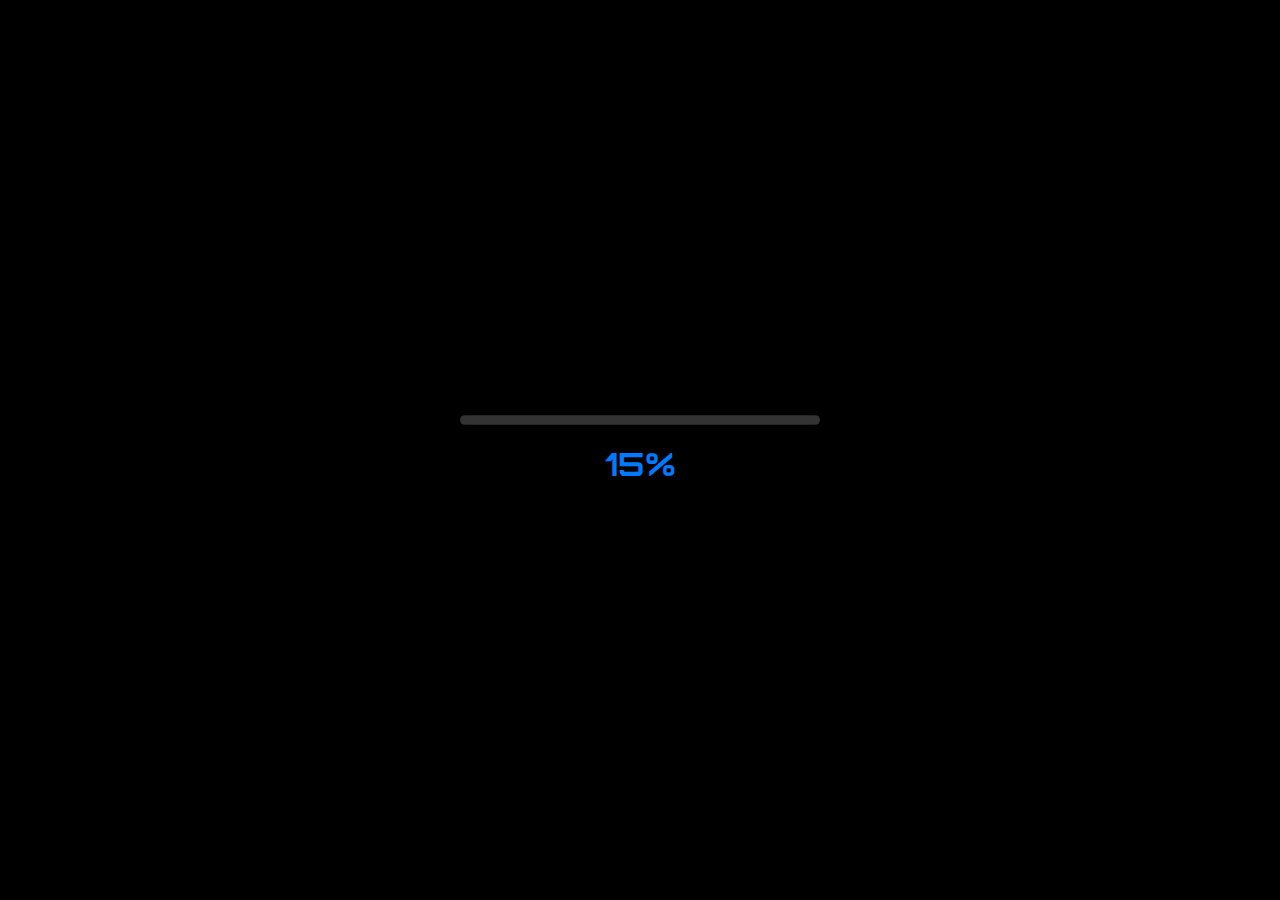
<file: loader.html>
<!DOCTYPE html>
<html lang="en">
<head>
    <meta charset="UTF-8">
    <meta name="viewport" content="width=device-width, initial-scale=1.0">
    <title>5-Second Progress Loader</title>
    <!-- Font for the Counter (Optional but good for a digital look) -->
    <link href="https://fonts.googleapis.com/css2?family=Orbitron:wght@700&display=swap" rel="stylesheet">
    <style>
        :root {
            --bar-color: #007bff; /* Bright blue for the bar */
            --main-bg: #000;
            --duration: 5s; /* Total time for animation and JS timer */
        }

        /* 1. Loader Screen Styles */
        #loader-wrapper {
            position: fixed;
            top: 0;
            left: 0;
            width: 100%;
            height: 100%;
            background-color: var(--main-bg);
            display: flex;
            flex-direction: column; /* Stack bar and counter vertically */
            justify-content: center;
            align-items: center;
            opacity: 1;
            visibility: visible;
            transition: opacity 0.5s ease-out, visibility 0.5s ease-out;
            z-index: 9999;
        }

        /* State for hiding the loader after 5 seconds */
        .loaded #loader-wrapper {
            opacity: 0;
            visibility: hidden;
        }
        
        /* 2. Loader Bar Container (Outer Track) */
        .loader {
            width: 300px; 
            height: 8px;
            background-color: #333; 
            border-radius: 4px;
            overflow: hidden;
            transform: scale(1.2); 
            margin-bottom: 20px; /* Space between bar and counter */
        }
        
        /* 3. The Actual Progress Bar */
        .progress-bar {
            height: 100%;
            width: 0%; 
            background-color: var(--bar-color);
            border-radius: 4px;
            
            /* Animation: Grow from 0% to 100% over the full 5 seconds */
            animation: progressBarGrow var(--duration) linear forwards;
        }

        /* 4. Numerical Counter Style */
        .counter {
            font-family: 'Orbitron', sans-serif;
            font-size: 2rem;
            font-weight: 700;
            color: var(--bar-color);
        }

        /* 5. Keyframes for the linear growth animation */
        @keyframes progressBarGrow {
            0% { 
                width: 0%; 
            }
            100% { 
                width: 100%; 
            }
        }
        
        /* 6. Main Content (Hidden until loaded) */
        #main-content {
            padding: 50px;
            text-align: center;
            font-family: sans-serif;
            color: #ccc;
            font-size: 2rem;
            display: none;
        }
    </style>
</head>
<body id="page-body">
    <!-- Loader Wrapper -->
    <div id="loader-wrapper">
        <!-- Progress Bar -->
        <div class="loader">
            <div class="progress-bar"></div>
        </div>
        <!-- Numerical Counter -->
        <div id="loading-counter" class="counter">0%</div>
    </div>

    <!-- Main Content Area -->
    <div id="main-content">
        <h1>Content Loaded Successfully!</h1>
        <p>The loader ran for 5 seconds.</p>
    </div>

    <script>
        // Set the duration for the loader to run (5000 milliseconds = 5 seconds)
        const LOAD_DURATION = 5000;
        
        document.addEventListener('DOMContentLoaded', () => {
            const body = document.getElementById('page-body');
            const content = document.getElementById('main-content');
            const counterElement = document.getElementById('loading-counter');
            
            // --- Counter Logic (Runs from 0 to 100) ---
            let currentValue = 0;
            const targetValue = 100;
            // Update counter slightly faster than animation duration (LOAD_DURATION * 0.9)
            const interval = setInterval(() => {
                if (currentValue < targetValue) {
                    currentValue++;
                    counterElement.textContent = currentValue + '%';
                } else {
                    clearInterval(interval);
                }
            }, (LOAD_DURATION * 0.9) / targetValue); 
            
            // --- Master Timeout (Hides the loader) ---
            setTimeout(() => {
            // Redirect to the new page
            window.location.href = 'parallax.html';
                
            }, LOAD_DURATION);
        });
    </script>
</body>
</html>
</file>
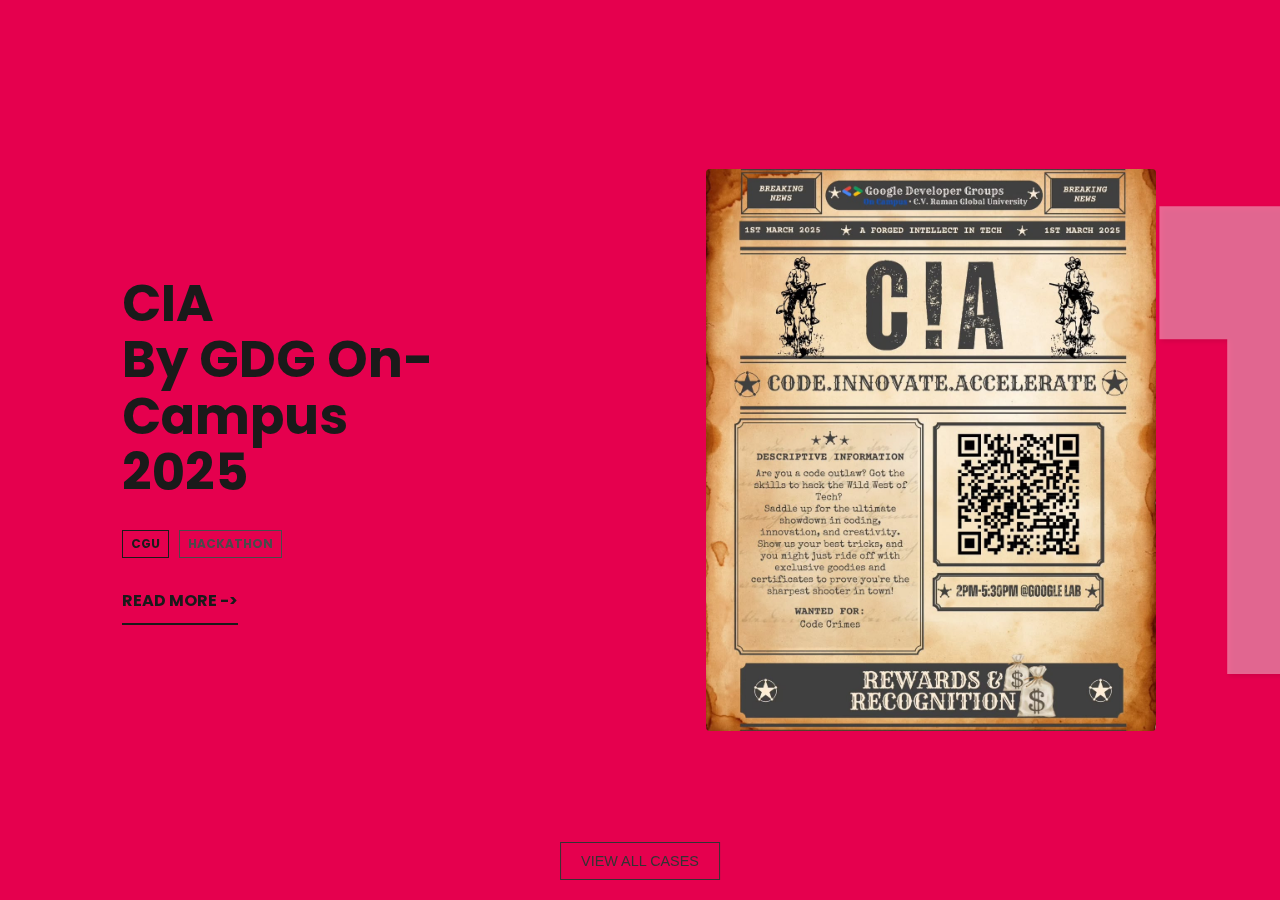
<file: showcase.html>
<!DOCTYPE html>
<html lang="en">
<head>
    <meta charset="UTF-8">
    <meta name="viewport" content="width=device-width, initial-scale=1.0">
    <title>Dynamic Case Showcase</title>
    <link rel="stylesheet" href="showcase.css">
    <link href="https://fonts.googleapis.com/css2?family=Poppins:wght@400;700;900&display=swap" rel="stylesheet">
</head>
<body>

    <!-- Main Container for the Entire Page/App -->
    <div id="showcase-app">
        <!-- Background Elements (The large moving number and fixed color) -->
        <div id="background-elements">
            <div id="fixed-color-bg"></div>
            <div id="case-number" data-number="01"></div>
        </div>

        <!-- Scrollable/Animated Content Container -->
        <div id="content-container">
            <div id="cases-wrapper">
                
                <!-- CASE 1: SWITCH - SOPRA STERIA -->
                <section class="case-slide active" data-index="1">
                    <div class="content-left">
                        <h2 class="title">CIA<br>By GDG On-Campus<br>2025</h2>
                        <div class="tags">
                            <span class="tag">CGU</span>
                            <span class="tag b2e">HACKATHON</span>
                        </div>
                        <a href="testimonials.html" class="read-more">READ MORE -></a>
                    </div>
                    <div class="content-right">
                        <img src="cialogo.png" alt="cialogo" class="case-image">
                    </div>
                </section>

                <!-- CASE 2: GRAND HOTEL OSLO -->
                <section class="case-slide" data-index="2">
                    <div class="content-left">
                        <h2 class="title">Google Solution Challenge<br>By GOOGLE'25</h2>
                        <div class="tags">
                            <span class="tag international">GOOGLE</span>
                            <span class="tag">ONLINE</span>
                            <span class="tag brand">HACKATHON</span>
                        </div>
                        <a href="testimonials.html" class="read-more">READ MORE -></a>
                    </div>
                    <div class="content-right">
                        <img src="gdglogo.png" alt="gdg logo" class="case-image">
                    </div>
                </section>

                <!-- CASE 3: INFORMAL MEETING -->
                <section class="case-slide" data-index="3">
                    <div class="content-left">
                        <h2 class="title">ADOBE HACKATHON<br>By ADOBE INDIA</h2>
                        <div class="tags">
                            <span class="tag">ADOBE</span>
                            <span class="tag b2e">HACKATHON</span>
                        </div>
                        <a href="testimonials.html" class="read-more">READ MORE -></a>
                    </div>
                    <div class="content-right">
                        <img src="adobelogo.png" alt="adobelogo" class="case-image">
                    </div>
                </section>
                
                <!-- CASE 4: NEW SLIDE (Added for TOTAL_SLIDES = 4) -->
                <section class="case-slide" data-index="4">
                    <div class="content-left">
                        <h2 style="color: aliceblue;">SIH<br>SMART INDIA HACKATHON<br>By GOV-IN</h2>
                        <div class="tags">
                            <span class="tag brand">SIH</span>
                            <span class="tag international">GOV-IN</span>
                        </div>
                        <a href="testimonials.html" style="display: inline-block;
                        color: aliceblue;
                        text-decoration: none;
                        font-weight: 700;
                        padding: 10px 0;
                        border-bottom: 2px solid var(--secondary-color);
                        transition: border-color 0.3s;">
                        READ MORE -></a>
                    </div>
                    <div class="content-right">
                        <img src="sihlogo.png" alt="sihlogo" class="case-image">
                    </div>
                </section>

            </div>
        </div>

        <!-- Fixed Footer/CTA -->
        <div id="footer-cta">
            <button onclick="window.location.href='testimonials.html'" class="cta-button">VIEW ALL CASES</button>
        </div>
    </div>

    <script src="showcase.js"></script>
</body>
</html>
</file>
<file: showcase.css>
/* --- Global Reset and Base Styles --- */
* {
    box-sizing: border-box;
    margin: 0;
    padding: 0;
}

:root {
    --primary-color: #e5004e; /* The dominant red/pink color from the video */
    --secondary-color: #1a1a1a;
    --text-color-light: #fff;
    --text-color-dark: #333;
    --transition-speed: 0.6s;
}

body {
    font-family: 'Poppins', sans-serif;
    color: var(--text-color-light);
    overflow: hidden; /* Hide scrollbars, JS will control scrolling simulation */
}

/* --- App Container and Layout --- */
#showcase-app {
    position: relative;
    width: 100vw;
    height: 100vh;
    background-color: var(--text-color-light); /* Base background is white */
}

/* --- Background Elements (Fixed Position) --- */
#background-elements {
    position: fixed;
    top: 0;
    left: 0;
    width: 100%;
    height: 100%;
    z-index: 1;
}

#fixed-color-bg {
    position: absolute;
    top: 0;
    left: 0;
    width: 100%;
    height: 100%;
    background-color: var(--primary-color);
    /* Initial state transformation for the first slide */
    transform: translateX(0); 
    transition: transform var(--transition-speed) ease-in-out;
}

#case-number {
    position: absolute;
    font-family: 'Poppins', sans-serif;
    font-weight: 900;
    font-size: 50vw; /* Huge font size relative to viewport width */
    color: rgba(255, 255, 255, 0.4); /* Transparent white */
    right: -10vw;
    top: 50%;
    transform: translateY(-50%);
    z-index: 2;
    overflow: hidden;
}

/* Data attribute content for the large number */
#case-number::before {
    content: attr(data-number);
    display: block;
    line-height: 1;
    text-shadow: 2px 2px 5px rgba(0,0,0,0.1);
    transition: transform var(--transition-speed) ease-in-out;
}

/* --- Content Wrapper (Moves vertically) --- */
#content-container {
    position: relative;
    width: 100%;
    height: 100%;
    z-index: 10; /* Above the background */
    overflow: hidden;
}

#cases-wrapper {
    position: absolute;
    top: 0;
    left: 0;
    width: 100%;
    height: 100%;
    transition: transform var(--transition-speed) ease-in-out;
}

/* --- Individual Case Slide Layout (Adjusted for 4 slides) --- */
.case-slide {
    display: flex;
    justify-content: center;
    align-items: center;
    width: 100vw;
    height: 100vh;
    padding: 0 5vw;
    color: var(--text-color-light);
    position: absolute; /* Allows vertical stacking */
    left: 0;
    opacity: 0;
    pointer-events: none;
    transition: opacity var(--transition-speed) ease-in-out;
}

.case-slide.active {
    opacity: 1;
    pointer-events: auto;
}

/* Calculate vertical position for each slide */
.case-slide[data-index="1"] { top: 0vh; }
.case-slide[data-index="2"] { top: 100vh; }
.case-slide[data-index="3"] { top: 200vh; }
.case-slide[data-index="4"] { top: 300vh; } /* Position for Slide 4 */

/* Left Content Area (Title and Tags) */
.content-left {
    width: 45%;
    padding-right: 5vw;
    text-align: left;
}

.content-left .title {
    font-size: 4vw; /* Responsive title size */
    font-weight: 700;
    line-height: 1.1;
    margin-bottom: 30px;
    color: var(--secondary-color); /* Title is dark/black */
}

.content-right {
    width: 45%;
    padding-left: 5vw;
    display: flex;
    justify-content: center;
    align-items: center;
}

.case-image {
    width: 100%;
    max-width: 450px;
    height: auto;
    object-fit: cover;
    border-radius: 4px;
    transition: transform var(--transition-speed) ease-in-out;
}

/* --- Tags and Read More Button --- */
.tags {
    display: flex;
    gap: 10px;
    margin-bottom: 20px;
    color: var(--text-color-dark);
}

.tag {
    font-size: 0.75rem;
    font-weight: 700;
    padding: 4px 8px;
    border: 1px solid var(--secondary-color);
    color: var(--secondary-color);
}
.tag.b2e { border-color: #4a4a4a; color: #4a4a4a; }
.tag.international { border-color: #007bff; color: #007bff; }
.tag.brand { border-color: orange; color: orange; } /* Styling for brand tag */


.read-more {
    display: inline-block;
    color: var(--secondary-color);
    text-decoration: none;
    font-weight: 700;
    padding: 10px 0;
    border-bottom: 2px solid var(--secondary-color);
    transition: border-color 0.3s;
}
.read-more:hover {
    border-color: var(--primary-color);
}

/* --- Footer CTA (Fixed) --- */
#footer-cta {
    position: fixed;
    bottom: 20px;
    left: 50%;
    transform: translateX(-50%);
    z-index: 20;
}

.cta-button {
    background: none;
    border: 1px solid var(--text-color-dark);
    color: var(--text-color-dark);
    padding: 10px 20px;
    cursor: pointer;
    font-size: 0.9rem;
    transition: background 0.3s, color 0.3s;
}
.cta-button:hover {
    background: var(--primary-color);
    color: var(--text-color-light);
    border-color: var(--primary-color);
}


/* --- Responsive Adjustments --- */
@media (max-width: 768px) {
    .case-slide {
        flex-direction: column;
        justify-content: flex-start;
        padding-top: 10vh;
    }
    .content-left, .content-right {
        width: 100%;
        padding: 0 5vw;
        text-align: center;
    }
    .content-right {
        margin-top: 30px;
    }
    .content-left .title {
        font-size: 8vw;
    }
    .tags {
        justify-content: center;
    }
    #case-number {
        font-size: 80vw;
    }
}
</file>
